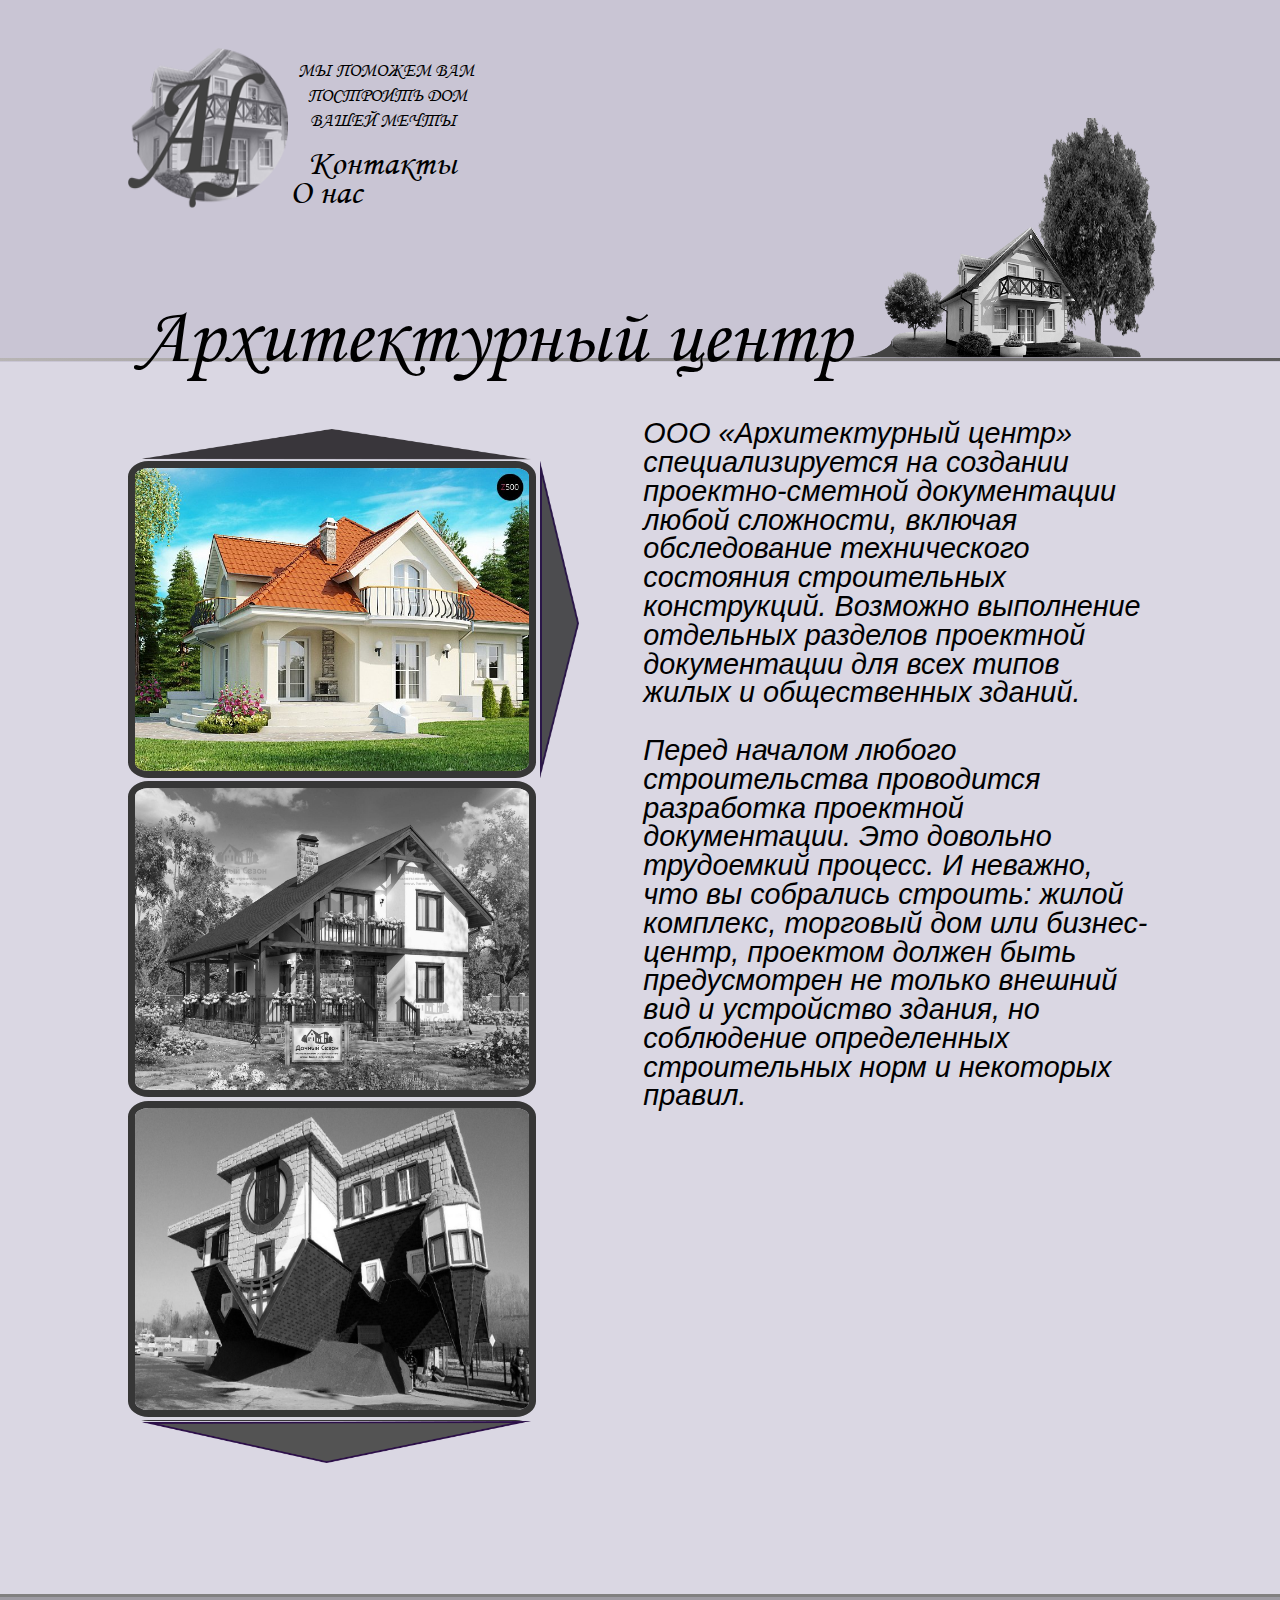
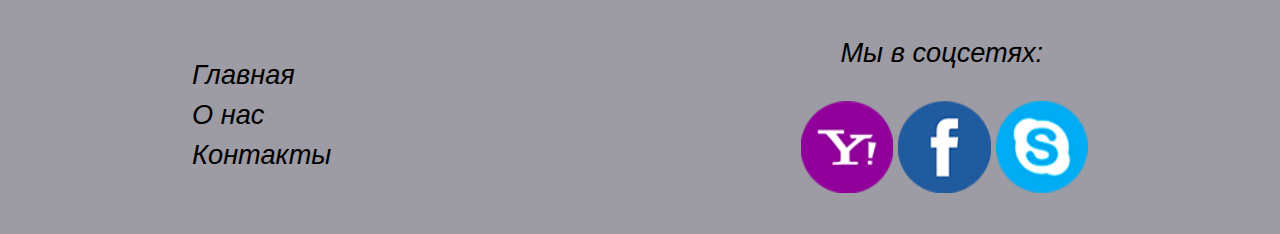
<file: index.html>
<!DOCTYPE html>
<html lang="en">

<head>
    <meta charset="UTF-8">
    <meta name="viewport" content="width=device-width, initial-scale=1.0">
    <meta http-equiv="X-UA-Compatible" content="ie=edge">
    <meta name="description" content="🏡Архитектурный🕍центр.🏘🎔 Проекты🌞домов🔐">
    <meta name="keywords" content="Архитектурный центр,Проекты домов, Дом, Проект">
    <link rel="shortcut icon" href="img/favicon.ico">
    <link rel="stylesheet" href="css/reset.css">
    <link rel="stylesheet" href="css/style.css">
    <title>Главная</title>
</head>

<body class="col">
    <header class="col">
        <div class="all_width">
            <div class="row width ">
                <img src="img/logo.png" alt="logo" class="logo">
                <div class="logo_text">
                    <p><span class="marg0">МЫ ПОМОЖЕМ ВАМ</span><br>
                        <span class="marg10">ПОСТРОИТЬ ДОМ</span><br>
                        <span class="marg15">ВАШЕЙ МЕЧТЫ</span><br>
                    </p>
                    <p><a href="pages/contacts.html" class="marg10">Контакты</a><br>
                        <a href="pages/we.html" class="marg-3">О нас</a>
                    </p>
                </div>
            </div>
            <div class="arCenter row">
                <p class="name">Архитектурный центр</p>
                <img src="img/img_header.png" alt="logo2" class="logo2">
            </div>
        </div>
    </header>

    <main class="row all_width">
        <div class="imgHouses">
	        <div class="topButton buttons" ></div>
	        <!--============================================-->
	        <div class="gallery">
		        <div class="slider">
			           <!-------------------------------------------------------->
			            <div class="sliderItem row">
			                <div class="left_top">

			                    <div class="plan hide">
			                        <div class="floors row">
			                            <p class="vertical">1 этаж</p>
			                            <img src="img/plan_1.png" alt="">
			                        </div>
			                        <div class="floors row">
			                            <p class="vertical">2 этаж</p>
			                            <img src="img/plan_2.png" alt="">
			                        </div>
			                    </div>
				                <img src="img/progect_1.jpg" alt="progect_1" class="action">

			                </div>
				            <div class="infButton buttons"></div>
			            </div>
				        <!-------------------------------------------------------->
			            <div class="sliderItem row">
			                <div class="left_top">

			                    <div class="plan hide">
			                        <div class="floors row">
			                            <p class="vertical">1 этаж</p>
			                            <img src="img/plan_1.png" alt="">
			                        </div>
			                        <div class="floors row">
			                            <p class="vertical">2 этаж</p>
			                            <img src="img/plan_2.png" alt="">
			                        </div>
			                    </div>

			                    <img src="img/progect_2.jpg" alt="progect_2" class="action filter">

			                </div>
				            <div class="infButton buttons hide"></div>
			            </div>
				        <!-------------------------------------------------------->
			            <div class="sliderItem row">
			                <div class="left_top">

			                    <div class="plan hide">
			                        <div class="floors row">
			                            <p class="vertical">1 этаж</p>
			                            <img src="img/plan_1.png" alt="">
			                        </div>
			                        <div class="floors row">
			                            <p class="vertical">2 этаж</p>
			                            <img src="img/plan_2.png" alt="">
			                        </div>
			                    </div>

			                    <img src="img/progect_3.jpg" alt="progect_3" class="action filter">

			                </div>
				            <div class="infButton buttons hide"></div>
			            </div>
				        <!-------------------------------------------------------->
				        <div class="sliderItem row">
					        <div class="left_top">

						        <div class="plan hide">
							        <div class="floors row">
								        <p class="vertical">1 этаж</p>
								        <img src="img/plan_1.png" alt="">
							        </div>
							        <div class="floors row">
								        <p class="vertical">2 этаж</p>
								        <img src="img/plan_2.png" alt="">
							        </div>
						        </div>
						        <img src="img/progect_4.jpg" alt="progect_1" class="action filter">

					        </div>
					        <div class="infButton buttons hide"></div>
				        </div>
				        <!-------------------------------------------------------->
				        <div class="sliderItem row">
					        <div class="left_top">

						        <div class="plan hide">
							        <div class="floors row">
								        <p class="vertical">1 этаж</p>
								        <img src="img/plan_1.png" alt="">
							        </div>
							        <div class="floors row">
								        <p class="vertical">2 этаж</p>
								        <img src="img/plan_2.png" alt="">
							        </div>
						        </div>
						        <img src="img/progect_5.jpg" alt="progect_1" class="action filter">

					        </div>
					        <div class="infButton buttons hide"></div>
				        </div>
				        <!-------------------------------------------------------->
				        <div class="sliderItem row">
					        <div class="left_top">

						        <div class="plan hide">
							        <div class="floors row">
								        <p class="vertical">1 этаж</p>
								        <img src="img/plan_1.png" alt="">
							        </div>
							        <div class="floors row">
								        <p class="vertical">2 этаж</p>
								        <img src="img/plan_2.png" alt="">
							        </div>
						        </div>
						        <img src="img/progect_6.jpg" alt="progect_1" class="action filter">

					        </div>
					        <div class="infButton buttons hide"></div>
				        </div>
				        <!-------------------------------------------------------->
                </div>
	        </div>
	        <div class="downButton buttons"></div>
        </div>

        <div class="planHouses">
            <p>ООО «Архитектурный центр» специализируется на создании
                проектно-сметной документации любой сложности, включая обследование
                технического состояния строительных конструкций.
                Возможно выполнение отдельных разделов проектной документации
                для всех типов жилых и общественных зданий.</p>

            <p>Перед началом любого строительства проводится разработка
                проектной документации. Это довольно трудоемкий процесс.
                И неважно, что вы собрались строить: жилой комплекс, торговый дом или бизнес-центр,
                проектом должен быть предусмотрен не только внешний вид и устройство здания,
                но соблюдение определенных строительных норм и некоторых правил.</p>
            </div>
    </main>

    <footer>
        <div class="col">
            <a href="index.html">Главная</a>
            <a href="pages/we.html">О нас</a>
            <a href="pages/contacts.html">Контакты</a>
        </div>
        <div class="col">
            <p class="center">Мы в соцсетях:</p>
            <p class="row marg0 between">
                <a href="" class="pad5"><img src="img/Yahoo.png" alt="Yahoo"></a>
                <a href="" class="pad5"><img src="img/facebook.png" alt="facebook"></a>
                <a href="" class="pad5"><img src="img/skype.png" alt="skype"></a>
            </p>
        </div>
    </footer>
    <script src="app/script.js"></script>
</body>

</html>
</file>
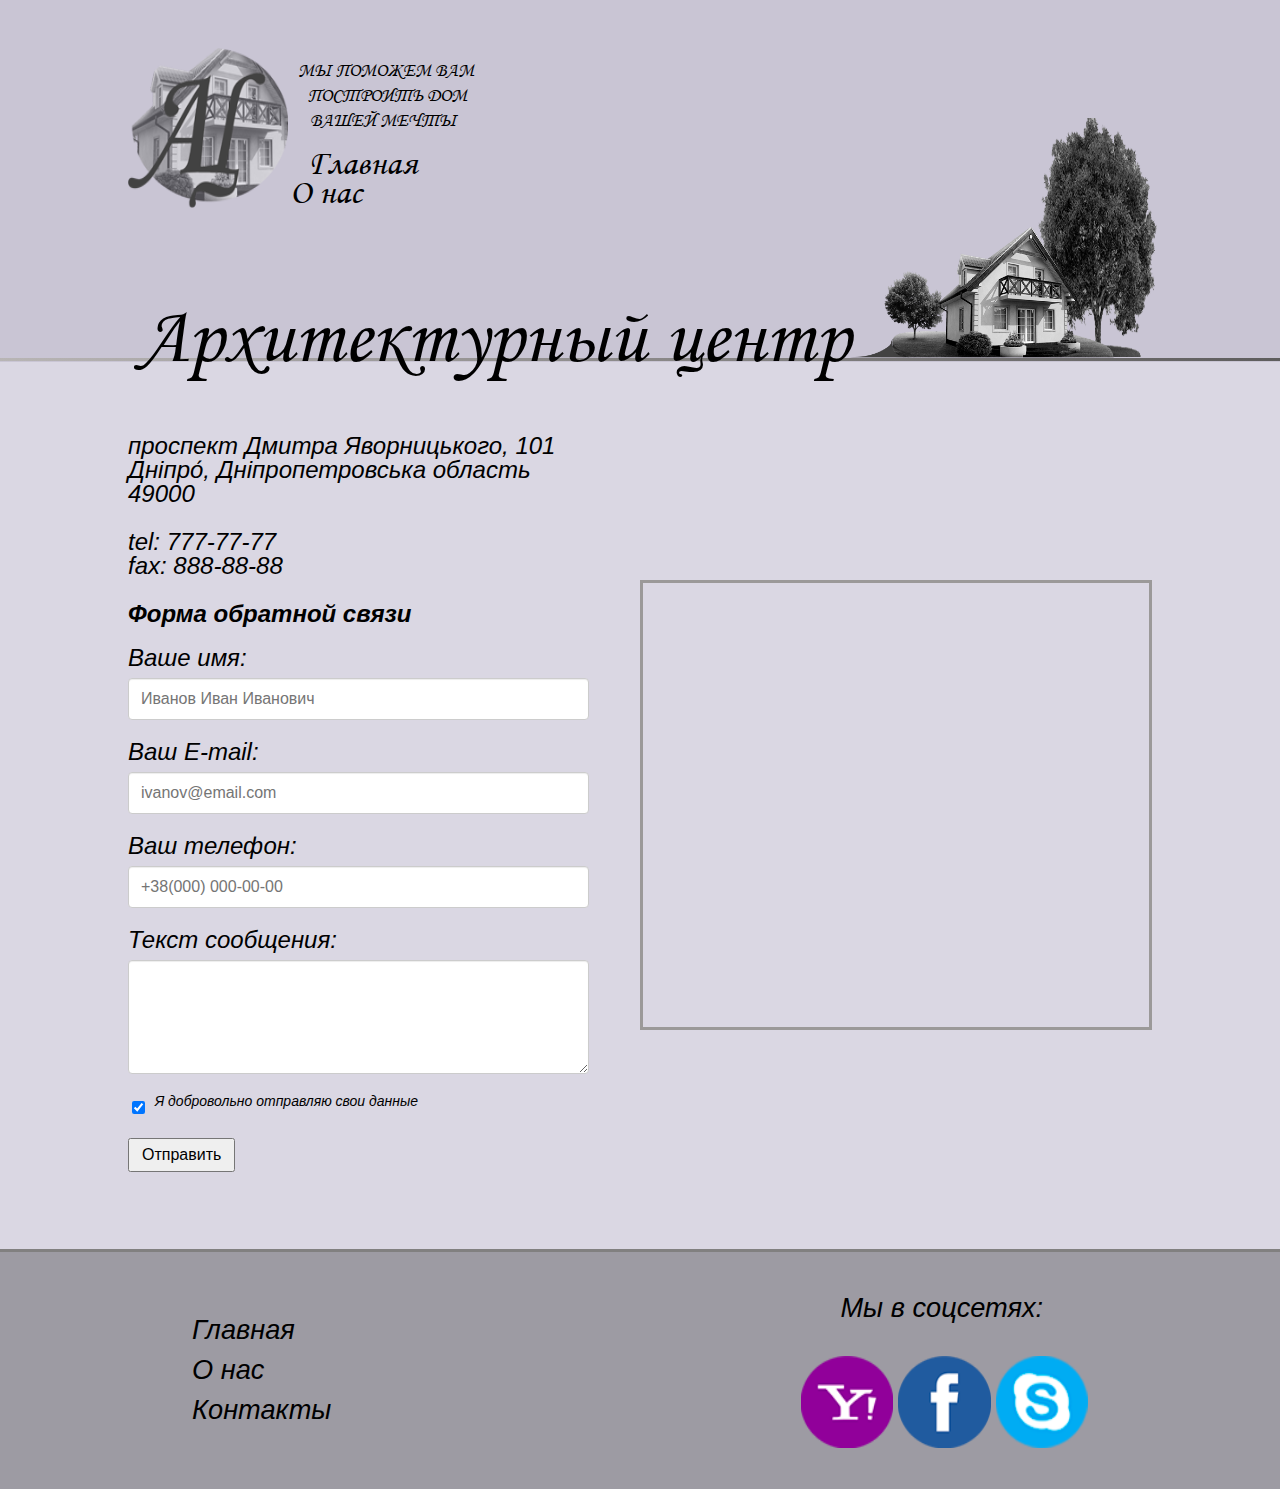
<file: pages/contacts.html>
<!DOCTYPE html>
<html lang="en">
<head>
    <meta charset="UTF-8">
    <meta name="viewport" content="width=device-width, initial-scale=1.0">
    <meta http-equiv="X-UA-Compatible" content="ie=edge">
    <meta name="description" content="🏡Архитектурный🕍центр.🏘🎔 Проекты🌞домов🔐">
    <meta name="keywords" content="Архитектурный центр,Проекты домов, Дом, Проект">
    <link rel="shortcut icon" href="../img/favicon.ico">
    <link rel="stylesheet" href="../css/reset.css">
    <link rel="stylesheet" href="../css/style.css">
    <link rel="stylesheet" href="../css/contacts.css">
    <title>Контакты</title>
</head>
<body class="col">
        <header class="col">
                <div class="all_width">
                    <div class="row width ">
                        <img src="../img/logo.png" alt="logo" class="logo">
                        <div class="logo_text">
                            <p><span class="marg0">МЫ ПОМОЖЕМ ВАМ</span><br>
                                <span class="marg10">ПОСТРОИТЬ ДОМ</span><br>
                                <span class="marg15">ВАШЕЙ МЕЧТЫ</span><br>
                            </p>
                            <p><a href="../index.html" class="marg10">Главная</a><br>
                                <a href="we.html" class="marg-3">О нас</a>
                            </p>
                        </div>
                    </div>
                    <div class="arCenter row">
                        <p class="name">Архитектурный центр</p>
                        <img src="../img/img_header.png" alt="logo2" class="logo2">
                    </div>
                </div>
        </header>
        
        <main class="row  between">
           <div class="contact">
               <p>проспект Дмитра Яворницького, 101<br>
                 Дніпро́, Дніпропетровська область<br>
                 49000</p>
               <p class="margTop">tel: 777-77-77</p>
               <p>fax: 888-88-88</p>  
               <div class="margTop">
                   
                <h2>Форма обратной связи</h2>
                    <form id="contactForm" action="" method="">
                        <div class="field_block">
                            <label for="name">Ваше имя:</label>
                            <input id="name" class="field" name="name" type="text" placeholder="Иванов Иван Иванович">
                        </div>
                        <div class="field_block">
                            <label for="email">Ваш E-mail:</label>
                            <input id="email" class="field" name="email" type="email" placeholder="ivanov@email.com">
                        </div>
                        <div class="field_block">
                            <label for="phone">Ваш телефон:</label>
                            <input id="phone" class="field" name="phone" type="text" placeholder="+38(000) 000-00-00">
                        </div>
                        <div class="field_block">
                            <label for="message">Текст сообщения:</label>
                            <textarea id="message" class="field" name="message" rows="4"></textarea>
                        </div>
                        <div class="field_block">
                                <input id="check" name="check" checked type="checkbox">
                                <span class="check-text">Я добровольно отправляю свои данные</span>
                            </div>
                            <button id="button" class="button" type="submit">Отправить</button>
                        
                        </div>
                    </form>
                </div>
            </div>
           <div class="map"><iframe src="https://www.google.com/maps/embed?pb=!1m18!1m12!1m3!1d42310.07132741236!2d35.042868525941714!3d48.487615266177585!2m3!1f0!2f0!3f0!3m2!1i1024!2i768!4f13.1!3m3!1m2!1s0x40dbe2fa02f38885%3A0xe3172e9279d17282!2z0JrQvtC80L_RjNGO0YLQtdGA0L3QsNGPINCQ0LrQsNC00LXQvNC40Y8g0KjQkNCTINCU0L3QtdC_0YA!5e0!3m2!1sru!2sua!4v1554994989487!5m2!1sru!2sua" width="600" height="450" frameborder="0" style="border:0" allowfullscreen></iframe></div>
        </main>
        
        <footer>
                <div class="col">
                    <a href="../index.html">Главная</a>
                    <a href="we.html">О нас</a>
                    <a href="contacts.html">Контакты</a>
                </div>
                <div class="col">
                    <p class="center">Мы в соцсетях:</p>
                    <p class="row marg0 between">
                        <a href="" class="pad5"><img src="../img/Yahoo.png" alt="Yahoo"></a>
                        <a href="" class="pad5"><img src="../img/facebook.png" alt="facebook"></a>
                        <a href="" class="pad5"><img src="../img/skype.png" alt="skype"></a>
                    </p>
                </div>
            </footer>
    
</body>
</html>
</file>
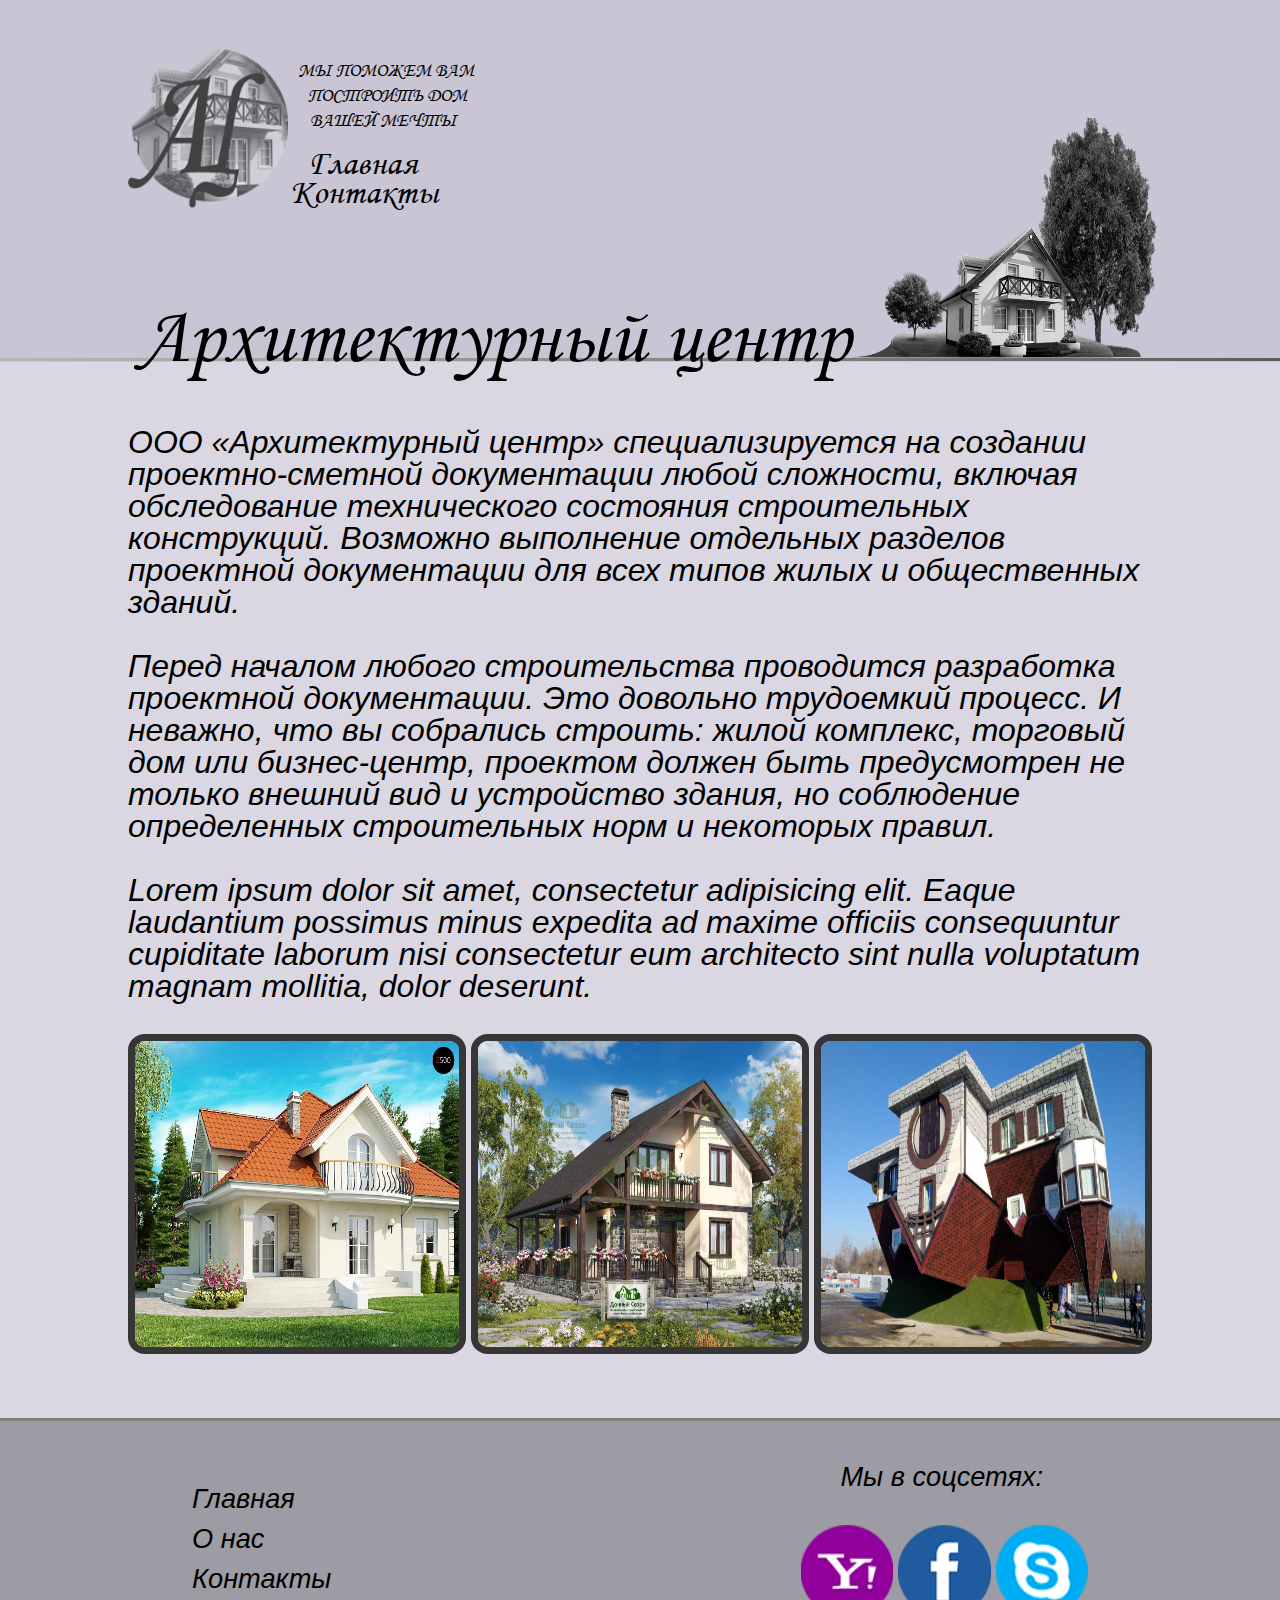
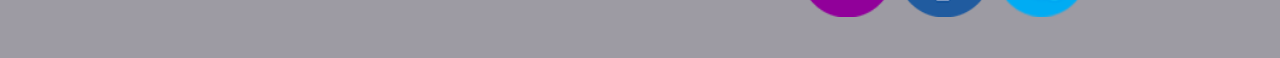
<file: pages/we.html>
<!DOCTYPE html>
<html lang="en">
<head>
    <meta charset="UTF-8">
    <meta name="viewport" content="width=device-width, initial-scale=1.0">
    <meta http-equiv="X-UA-Compatible" content="ie=edge">
    <meta name="description" content="🏡Архитектурный🕍центр.🏘🎔 Проекты🌞домов🔐">
    <meta name="keywords" content="Архитектурный центр,Проекты домов, Дом, Проект">
    <link rel="shortcut icon" href="../img/favicon.ico">
    <link rel="stylesheet" href="../css/reset.css">
    <link rel="stylesheet" href="../css/style.css">
    <link rel="stylesheet" href="../css/we.css">
   
    <title>О нас</title>
</head>
<body class="col">
        <header class="col">
                <div class="all_width">
                    <div class="row width ">
                        <img src="../img/logo.png" alt="logo" class="logo">
                        <div class="logo_text">
                            <p><span class="marg0">МЫ ПОМОЖЕМ ВАМ</span><br>
                                <span class="marg10">ПОСТРОИТЬ ДОМ</span><br>
                                <span class="marg15">ВАШЕЙ МЕЧТЫ</span><br>
                            </p>
                            <p><a href="../index.html" class="marg10">Главная</a><br>
                                <a href="contacts.html" class="marg-3">Контакты</a>
                            </p>
                        </div>
                    </div>
                    <div class="arCenter row">
                        <p class="name">Архитектурный центр</p>
                        <img src="../img/img_header.png" alt="logo2" class="logo2">
                    </div>
                </div>
        </header>
        <main class="col all_width">
                <p class="p">ООО «Архитектурный центр» специализируется на создании
                        проектно-сметной документации любой сложности, включая обследование
                        технического состояния строительных конструкций.
                        Возможно выполнение отдельных разделов проектной документации
                        для всех типов жилых и общественных зданий.</p>
        
                    <p class="p">Перед началом любого строительства проводится разработка
                        проектной документации. Это довольно трудоемкий процесс.
                        И неважно, что вы собрались строить: жилой комплекс, торговый дом или бизнес-центр,
                        проектом должен быть предусмотрен не только внешний вид и устройство здания,
                        но соблюдение определенных строительных норм и некоторых правил.</p>
                    
                     <p class="p">Lorem ipsum dolor sit amet, consectetur adipisicing elit. Eaque laudantium possimus minus expedita ad maxime 
                       officiis consequuntur cupiditate laborum nisi consectetur eum architecto sint nulla voluptatum magnam mollitia,
                       dolor deserunt.</p>
                       
                       <div class="row between img">
                           <img src="../img/progect_1.jpg" alt="progect_1">
                           <img src="../img/progect_2.jpg" alt="progect_2">
                           <img src="../img/progect_3.jpg" alt="progect_3">
                       </div>
        </main>
        <footer>
                <div class="col">
                    <a href="index.html">Главная</a>
                    <a href="we.html">О нас</a>
                    <a href="contacts.html">Контакты</a>
                </div>
                <div class="col">
                    <p class="center">Мы в соцсетях:</p>
                    <p class="row marg0 between">
                        <a href="" class="pad5"><img src="../img/Yahoo.png" alt="Yahoo"></a>
                        <a href="" class="pad5"><img src="../img/facebook.png" alt="facebook"></a>
                        <a href="" class="pad5"><img src="../img/skype.png" alt="skype"></a>
                    </p>
                </div>
            </footer>
    
</body>
</html>
</file>
<file: css/style.css>
*{
    box-sizing: border-box;
    outline:none;
    box-shadow: none;
    -webkit-tap-highlight-color: transparent;
}
body{
    background-color: #dad7e3;

}
.col{
    display: flex;
    flex-direction: column;
}
.row{
    display: flex;
    flex-direction: row;

}
.width{
   
    width: 50%;
}
.marg-3{
    margin-left: -8px;
}
.marg0{
    margin-top: 0;
    
}
.pad5{
    padding-left: 5px;
}
.marg10{
    margin-left: 10px;
}
.marg15{
    margin-left: 12px;
}
.hide{
    display: none;
}
.center{
    text-align: center;
}
.all_width{
    max-width: 70%;
    margin: 0 auto; 
}
.between{
    justify-content: space-between;
}

@font-face{
    font-family: 'MonotypeCorsiva';
    src: url('../fonts/MonotypeCorsiva.ttf');
}
@keyframes topBlock{
 from{
     top:0%;

   }
   to{
     top: -100%;
 }
}
/* ----------------------------------------------------------------------------- */
header{
    background-color: #c9c5d4;
    border-bottom: 1px solid transparent;
    height: 15%;
    padding-top: 3em; 
    width: 100%;
}
header::after{
    content: "";
    background-image: linear-gradient(60deg,rgb(184, 181, 181),rgb(94, 93, 93));
    height: 3px;
     
}


.space{
    width: 70%;
    margin-top: 17px;
}
.space_tel{
  
    margin-left: 15px;

}
.name{
    width: 70%;
    font-family: 'MonotypeCorsiva';
    font-size: 6em;
    white-space: pre;
    margin: 0 auto -25px 0;
    z-index: 1;
    

}
.arCenter{
    justify-content: space-between;
    align-items: flex-end;
    margin-top: -10%;
   
}
.logo{
    width: 12em;
    height: 12em;
}
.logo2{
    width: 30%;
    height: 17em;

}
.logo_text{

    font-family: 'MonotypeCorsiva';
    margin: 10px;
    font-size: 1.5em;
    line-height: 1.3em;
    justify-content: space-between;

}
.logo_text p:last-of-type{
    margin-top: 1em;
}
/* ------------------------------------------------------------------------------------ */
main{
    
    margin: 1em auto;
    font-family: 'Noto Sans', sans-serif;
    font-style: italic;
    justify-content: space-between;
}
.imgHouses{
  
  width: 45%;
  height:  100em;
  margin-top: 2em;

}

.slider{

     width: 100%;
    height: 100%;
    transition: margin-top 250ms;
    
}
.gallery{
    width: 100%;
    height: 85em;
    overflow: hidden;
    display: block;
}
.slider img{
   margin: 0;
   width: 99%;
   height: 100%;
   border: 7px solid rgb(54, 54, 54);
   border-radius: 5%;
   display: block;

}
.sliderItem{
    width: 100%;
    height: 33.3%;
    padding-bottom: .2em;
    
}
.filter{
   filter: grayscale(100%);
}

.planHouses{

    font-size: 2em;
    width: 50%;
    margin-left: 2em;
    padding-top: 1em;
   
}
.planHouses p{
   
     white-space: normal;
     margin-top: 1em;
}
.buttons{
    background-size: contain;
    background-repeat: no-repeat;
    color: white;
    font-size: 1.2em;
    cursor: pointer;
}
.topButton{
   
    background-image: url('../img/button-up.png');
    background-position: bottom;
    margin: 0.9em auto -.2em 1em;
    width: 85%;
    height: 4em;
    display: flex;
    align-items: flex-end;
    justify-content: center;
   
}
.infButton{

    background-image: url('../img/button-info.png');
    background-position: 5%;
    color: white;
    width: 9%;
}
.left_top{
    
    width: 90%;
}
.downButton{
    background-image: url('../img/button-down.png');
    margin: 0 auto 0 1em;
    text-align: center;
    width: 85%;
    height: 4em;
    padding-top: .1em;


}

.plan{
    background-color: white;
    border: 2px solid black;
    position: absolute !important;
    z-index: 100;
    width: 35%;
    top: 50%;
    left: 50%;
    padding: .5em .5em .5em 0;
    border-radius: 2%;
    margin-bottom: .2em;
    
}
.floors{
   
    padding: 2em;
}
.floors p{
  
    width: 10%;
    padding: 7%;
    font-size: 2em;
    margin-right: 1.5em;
}
.floors img{
    width: 80%;
    height: 30%;
}
.vertical{

    word-wrap: break-word;
}
/* -------------------------------------------------------------- */
footer{
    border-top: 3px solid rgb(129, 128, 128);
    background-color: #9d9ba3;
    height: 15em;
    font-family: 'Noto Sans', sans-serif;
    font-style: italic;
     display: flex;
     justify-content: space-between;
    align-items: center;
    padding-left: 12em;
    padding-right: 12em; 
    line-height: 2.5em;
  
  }
  
  footer p{
      font-size: 2em;
      
  }
  a{
      text-decoration: none;
      color: black;
      font-size: 2em;
  }
  footer img{
      margin-top: .6em;
  }

/* ============================================================= */
@media only screen and (max-width: 1500px){
    .name{
       font-size: 5.5em;
       margin-bottom: -22px; 
    }
    .all_width{
        max-width: 80%;
    }
    .logo2{
        height: 15em;
        
    }
    .logo{
        width: 10em;
        height: 10em;
    }
     .logo_text{
        font-size: 1.2em;
    }

    .planHouses{
        font-size: 1.8em;
    }
    .buttons{
        font-size: 1em;
    }
    footer p{
        font-size: 1.8em;
    }
    a{
       
        font-size: 1.8em;
    }
    .imgHouses{

        height:  85em;

    }
    .gallery{
        height: 70em;

    }
    .plan{
    
        top:47%;
        left: 47%;
       
    }
    .plan img{
        width: 70%;
        height: 35%;
    }
    
}
/*========================================================================*/
@media only screen and (max-width: 2000px){
   
    .imgHouses{

        height:  90em;

    }
    .gallery{
        height: 75em;

    }

}
/*========================================================================*/
@media only screen and (max-width: 1400px){
    .imgHouses{

        height:  80em;

    }
    .gallery{
        height: 60em;

    }
    .plan{

        top: 48% !important;
    }

}
    /* ================================================================= */
@media only screen and (max-width: 1400px)  and (orientation: landscape){
 .name{
     font-size: 5em;
     margin-bottom: -20px;
 }
    .imgHouses{

    height:  75em;

    }
    .gallery{
    height: 60em;

    }

    .plan{
     
     top: 40% !important;
     
 }
}
/* ================================================================== */
@media only screen and (max-width: 1300px)  and (orientation: landscape){
    
    .plan{
        
        top: 50%;
        
    }
   }
/* ================================================================= */

 @media only screen and (max-width: 1300px){

    .name{
      font-size: 5em !important;
       margin: 0 auto -19px 1%;
    } 
    header{
        
        height: 10%;
       
    }
    .logo2{
        height: 15em;
    }
    .buttons{
        font-size: .9em;
    }
    footer p,
    footer a{
        font-size: 1.7em;
    }
    footer img{
        width: 2em;
        height: 2em;
    }
    .plan{
        
      
        top: 44% !important;
    }

   .downButton{
    height: 5em;
   }
}
/* ======================================================================= */
@media only screen and (max-width: 1300px) and (max-height: 800px){

   .plan{
       top:50% !important;
   }
}
/* ========================================================================= */
@media only screen and (max-width: 1200px){

    .name{
        font-size: 4.5em !important;
    }

     .planHouses{
       
        font-size: 1.5em;
        margin-left: 1.5em;   
    }
    footer{
        padding-left: 6em;
        padding-right: 6em;
    }
    .all_width{
        max-width: 90% !important;
    }
} 

/* ==================================================================== */
@media only screen and (max-width: 1050px) {

    .name{
        font-size: 4em !important;
        margin-bottom: -1.6%;
    }
    .logo2{
        height: 10em;
    }
    .logo_text{
        font-size: 1.1em;
        margin: 5px;
        line-height: 1.2em;
    }
    .logo{
        width: 6em;
        height: 6em;
    }
    main{
        flex-direction: column !important;

    }

    .planHouses p:last-child{
        display: none;
    }
    .planHouses{
       
        order: -1;
        width: 99%;
        font-size: 1.5em;
         margin-left: 0;
       
    }

    .imgHouses{

        width: 99.96%;
        height:  130em;

    }
    .gallery{
        height: 110em; 
    


    }
    .slider{
       
    }
    .buttons{
        font-size: 1.5em;
    }
    .plan{
        position: relative !important;
        width: 99%;
        left: 0;
        top: 0 !important; 
    }
   .plan img{
        width: 80% !important;

    }
} 
/* =============================================================== */
@media only screen and (max-width: 1050px) and (orientation: landscape){
 
    .imgHouses{

        height:  130em !important;

    }
    .gallery{
        height: 110em;

    }

}
/* ================================================================ */
@media only screen and (max-width: 900px){

    .name{
      
        font-size: 3.7em !important;
    }
}
/* ======================================================= */
@media only screen and (max-width: 830px) and (orientation: landscape){
   .name{
       font-size: 3.5em !important;
   }
   .logo2{
       height: 10em;
   }
    header a{
        font-size: 1.5em;

    }
    .logo_text p:last-of-type {
        margin-top: .8em;
    }
    .logo_text {
        font-size: 1em;
        margin: 0 3px;
        line-height: 1em;
    }
    header::after{
       
         height: 2.5px;
         
    }
}

/* =================================================== */
@media only screen and (max-width: 815px) and (orientation: landscape){

    .name{
        font-size: 3em;
    }
    .imgHouses{

        height:  120em !important;

    }
    .gallery{
        height: 105em;

    }
    .logo2{

        height: 8em;
    }
    .floors img{
        width: 80% !important;
    }

}


/* =================================================== */
@media only screen and (max-width: 800px){
    .name{
        font-size: 3em !important;
     
    }
    .logo{
        width: 5em;
        height: 5em;
    }
    .logo2{
         
       height: 8em;
      }
      .logo_text{
        font-size: 1em;
        margin: 3px;
        line-height: 1em;;
    }

    .imgHouses{

        height:  100em !important;

    }
    .gallery{
        height: 85em;

    }
     .floors img{
        width: 80% !important;
        height: 40% !important;
    }
     .buttons{
         font-size: 1.2em;
     }
     footer img{
         width: 1.3em;
         height: auto;
     }
     header{
         padding-top: 1em;
     }
     footer{
         font-size: 1.2em;
         padding-left: 2em;
         padding-right: 2em;
     }
}

/* ============================================================ */
@media only screen and (max-width: 800px) and (orientation: landscape){

    .name{
        font-size: 4em;
    }
    .imgHouses{

        height:  105em !important;

    }
    .gallery{
        height: 90em;

    }

}

/* ===================================================== */
@media only screen and (max-width: 700px){
    .name{
        font-size: 3em !important;
     
    }
    .buttons{
        font-size: 1em;
    }
 
    footer{
        
        height: 10em;
    
    }
    footer p,
    footer a{
         
        font-size: 1.5em;
    }
    
} 

/* =============================================================== */
@media only screen and (max-width: 650px){

     .name{
        font-size: 2.7em !important;
    }
    
}

/* ============================================================== */
@media only screen and (max-width: 640px) and (max-height:360px){
   
   
    .logo2{
        height: 8em;
    }
    .imgHouses{

        height:  85em !important;

    }
    .gallery{
        height: 70em;

    }
   }

   /* ======================================================== */
 @media only screen and (max-width: 600px){
    .name{
        font-size: 2.5em !important;
    }
   
    .logo2{
        height: 6em;
    }
    footer img {
        width: 1.3em;
        height: auto;
         line-height: 1.3em;
    }
    .gallery{
        height: 65em;

    }
    .imgHouses {
        height: 80em !important;
    }
    
}


/* ============================================================= */
@media only screen and (max-width: 570px) and (orientation: landscape){
   
    .name{
        font-size: 2.5em !important;
    }
  
    .logo2{
        height: 8em;
    }
    .imgHouses{

        height:  85em !important;

    }
    .gallery{
        height: 70em;

    }
    .plan{
        font-size: .8em;
    } 
 
}
/* ============================================================== */
@media only screen and (max-width: 550px){
    .name{
        font-size: 2.3em !important;
      
    }
    .logo_text{
        line-height: 1em;
    }
    .logo{
        width: 4.5em;
        height: 4.5em;
    }
   .width{
        width: 60%;
    }
    footer p, footer a {
      font-size: 1.2em !important;
        line-height: 1.4em;
    }
    footer img{

        height: 1.5em;
        width: 1.5em;
    }
    header a{
        font-size: 1.5em;
    }
    .logo_text p:last-of-type {
        margin-top: .6em;
    }


}
/* ================================================ */
@media only screen and (max-width: 500px){

    .name{
        font-size: 2em !important;
        margin-bottom: -1.7%;
    }
   
   
    .logo2{
        height: 5.2em;
    }
   
     .width{
        width: 100%;
    }
  
    .planHouses{
        
        width: 99.96%;
        font-size: 1em;
     
    }
    .imgHouses{
        width: 99.96%;

    }
    .buttons{
        font-size: .6em;
    }
    .imgHouses img{
     
        border-width: 5px ;
    }
    .plan{
      
        font-size: .7em;
       
    } 
    header::after{
         height: 2px;
         
    }
   
 
}
/* ========================================================= */
@media only screen and (max-width: 450px){

     .name{
        font-size: 1.8em !important;
    }
}
/* ========================================================= */
@media only screen and (max-width: 420px){
   

     header{
        padding-top: 1em;
    }
    .imgHouses{

        height:  60em !important;

    }
    .gallery{
        height: 50em;

    }
   
    footer{
        line-height: 1.3em;
    }
   
}

/* ========================================================= */
@media only screen and (max-width: 400px){
   
    .name{

        font-size: 1.7em !important;
    }
    .logo{
        width: 4em;
        height: 4em;
    }
    .logo2{
        height: 4.5em;
    }
    .logo_text{
        line-height: 1em;
    }
   
    header a {
        font-size: 1.4em;
    }
    .plan{
        font-size: .6em;
    } 
   
    footer p, footer a {
        font-size: 1em !important;
        line-height: 1.2em;
    }
   
}
/* =============================================================== */
@media only screen and (max-width: 380px){
  
    .name{

        font-size: 1.5em !important;
    }
    .imgHouses{

        height:  50em !important;

    }
    .gallery{
        height: 40em;

    }
    .logo_text{
        font-size: .8em;
        line-height: .8em;
    }
    footer{
        font-size: .8em;
        line-height: 1.7em;
    }
    footer img{
        width: 1.4em;
        height: 1.4em;
       
    }
}

/* ================================================================= */
@media only screen and (max-width: 350px){
 .name{
    font-size: 1.4em !important;
  
}
.logo{
        width: 3em;
        height: 3em;
    }
 
}
/* ================================================================== */
@media only screen and (max-width: 320px) and (max-height:570px){

    .name{
        font-size: 1.2em;
      
    }
    .logo2{
        height: 3.5em;
    }
   
  
} 


/* ======================================================= */
@media only screen and (max-width: 320px){
    .name{
        font-size: 1.3em !important;
        margin-bottom: -1.7%;
    }
   
    .logo2{
        height: 3em;
    }
   
    .logo{
        width: 4em;
        height: 3em;
    }
    .logo_text{
        font-size: .65em;
    }
    .logo_text p:last-of-type {
        margin-top: .6em;
    }
    .imgHouses img{
     
        border-width: 5px ;
    }
    .buttons{
        font-size: .5em;
    }

    
}
/* =================================================== */
@media only screen and (max-width: 300px){

    .name{

        font-size: 1.2em !important;

    }
    

}
</file>
<file: css/contacts.css>
main{
    
    width: 80%;
    margin: 3em auto !important;
    font-family: 'Noto Sans', sans-serif;
    font-style: italic;
    justify-content: space-between;
    font-size: 1.5em;

}
.contact{
    width: 45%;

}
.map{
    width: 50%;
    display: flex;
    align-items: center;
    justify-content: center;
}
.margTop{
    margin-top: 1em;
}
iframe{
    border: 3px solid rgb(155, 153, 153) !important;
    
}
.container {
	max-width: 500px;
	margin: 50px auto;
	padding: 20px;
	border-radius: 4px;
	background-color: #ebebeb;
	box-shadow: 0 0 3px #666;
}

h2, .field_block {
	margin-bottom: 20px;
}
h2{
    font-weight: 600;
}

.field_block label, .field_block .field {
	display: block;
	width: 100%;
}

.field_block label {
	margin-bottom: 8px;

}

.field_block .field {
	font-size: 16px;
	padding: 8px 12px;
	line-height: 1.5;
	border-radius: 4px;
	border: 1px solid #ccc;
	box-shadow: inset 0 1px 1px rgba(0,0,0,0.075);
	
}

.field_block .field:focus {
  border-color: #66afe9;
  outline: 0;
  box-shadow: inset 0 1px 1px rgba(0,0,0,.075), 0 0 8px rgba(102, 175, 233, .6);
}

.field_block textarea {
	resize: vertical;
}

.check-text {
	font-size: 14px;
	vertical-align: top;
}

.button {
	cursor: pointer;
	font-size: 16px;
	padding: 6px 12px;
	margin-bottom: 5px;
}
/* ============================================================= */
@media only screen and (max-width: 1100px){

    main{
        flex-direction: column !important;
        font-size: 1.2em;
    }
    .contact,
    .map{
        width: 100%;
        margin-top: 2em;

    }
   
  

}
</file>
<file: css/we.css>
main{
    
    font-size: 2em;
    margin: 2em auto !important;
}
.p{
    margin-bottom: 1em;
}
main img{
    width: 99%;
   height: auto;
   border: 7px solid rgb(54, 54, 54);
   border-radius: 5%;
}

.img img{
        width: 33%;
        height: 10em;
    }
   
/* =============================================== */
@media only screen and (max-width: 1100px){

    main{
        font-size: 1.5em;
    }
    main img{
       
       border: 3px solid rgb(54, 54, 54);
       
    }
    
   
}
/* ===================================================== */
@media only screen and (max-width: 1000px){

    .img img{
      height: 8em;

}
}
/* ==================================================== */
@media only screen and (max-width: 600px){

    main{
        font-size: 1.3em;
    }
    .img{
    flex-direction: column !important;
    }
    .img img{
        width: 90%;
        height: 15em;
        margin: .1em auto;
    }
}
/* ====================================================== */
@media only screen and (max-width: 450px){
 
    .img img{
        height: 13em;
        
    }

}
/* ====================================================== */
@media only screen and (max-width: 400px){
 
    .img img{
        height: 10em;
        
    }

}
</file>
